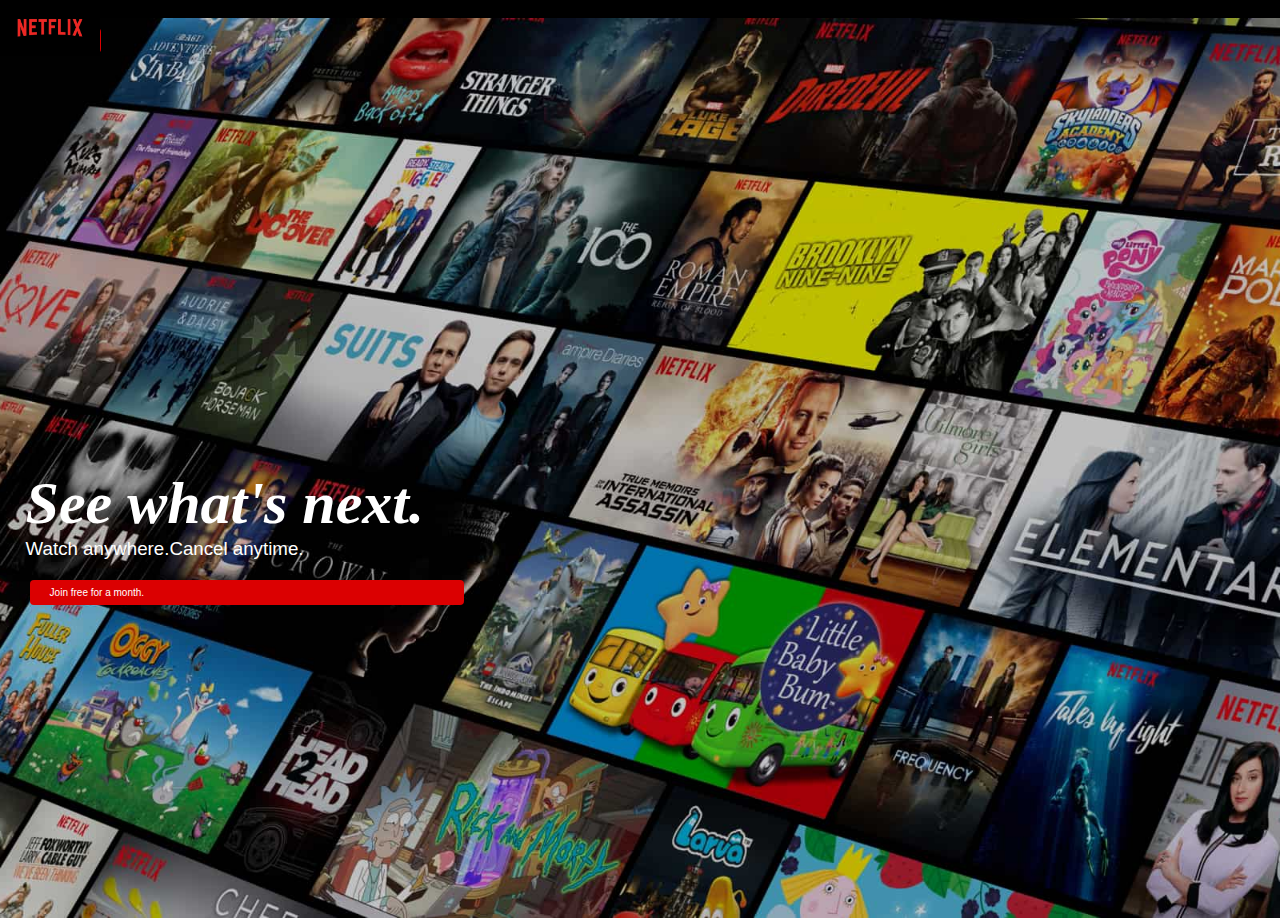
<file: index.html>
<!DOCTYPE html>
<html lang="en">
<head>
    <meta charset="UTF-8">
    <meta name="viewport" content="width=device-width, initial-scale=1.0">
    <link href="https://cdn.jsdelivr.net/npm/bootstrap@5.3.2/dist/css/bootstrap.min.css" rel="stylesheet" integrity="sha384-T3c6CoIi6uLrA9TneNEoa7RxnatzjcDSCmG1MXxSR1GAsXEV/Dwwykc2MPK8M2HN" crossorigin="anonymous">
    <link rel="stylesheet" href="/style.css">
    <a href="Home.html">Home page</a>
    <title>Netflix</title>
</head>
<body>
 
    <div class="header">
        <nav>   
            <div class="d-flex justify-content-end">
                <a href="Home.html">
                    <button>Sign In</button>
                </a>
            </div>
        </nav>
        <div class="container-fluid move">
            <div class="row">
                <div class="col-5">
                    <div class="header-content">
                        <h1>See what's next.</h1>
                        <h3>Watch anywhere.Cancel anytime.</h3>
                        <p>Join free for a month.</p>
                    </div>
                </div>
            </div>
        </div>
    </div>
    <img class="netflix" src="/Image/netflix logo.jpg">
    <script src="https://cdn.jsdelivr.net/npm/bootstrap@5.0.2/dist/js/bootstrap.bundle.min.js" integrity="sha384-MrcW6ZMFYlzcLA8Nl+NtUVF0sA7MsXsP1UyJoMp4YLEuNSfAP+JcXn/tWtIaxVXM" crossorigin="anonymous"></script>
    <script src="https://cdn.jsdelivr.net/npm/@popperjs/core@2.9.2/dist/umd/popper.min.js" integrity="sha384-IQsoLXl5PILFhosVNubq5LC7Qb9DXgDA9i+tQ8Zj3iwWAwPtgFTxbJ8NT4GN1R8p" crossorigin="anonymous"></script>
    <script src="https://cdn.jsdelivr.net/npm/bootstrap@5.0.2/dist/js/bootstrap.min.js" integrity="sha384-cVKIPhGWiC2Al4u+LWgxfKTRIcfu0JTxR+EQDz/bgldoEyl4H0zUF0QKbrJ0EcQF" crossorigin="anonymous"></script>
</body>
</html>
</file>
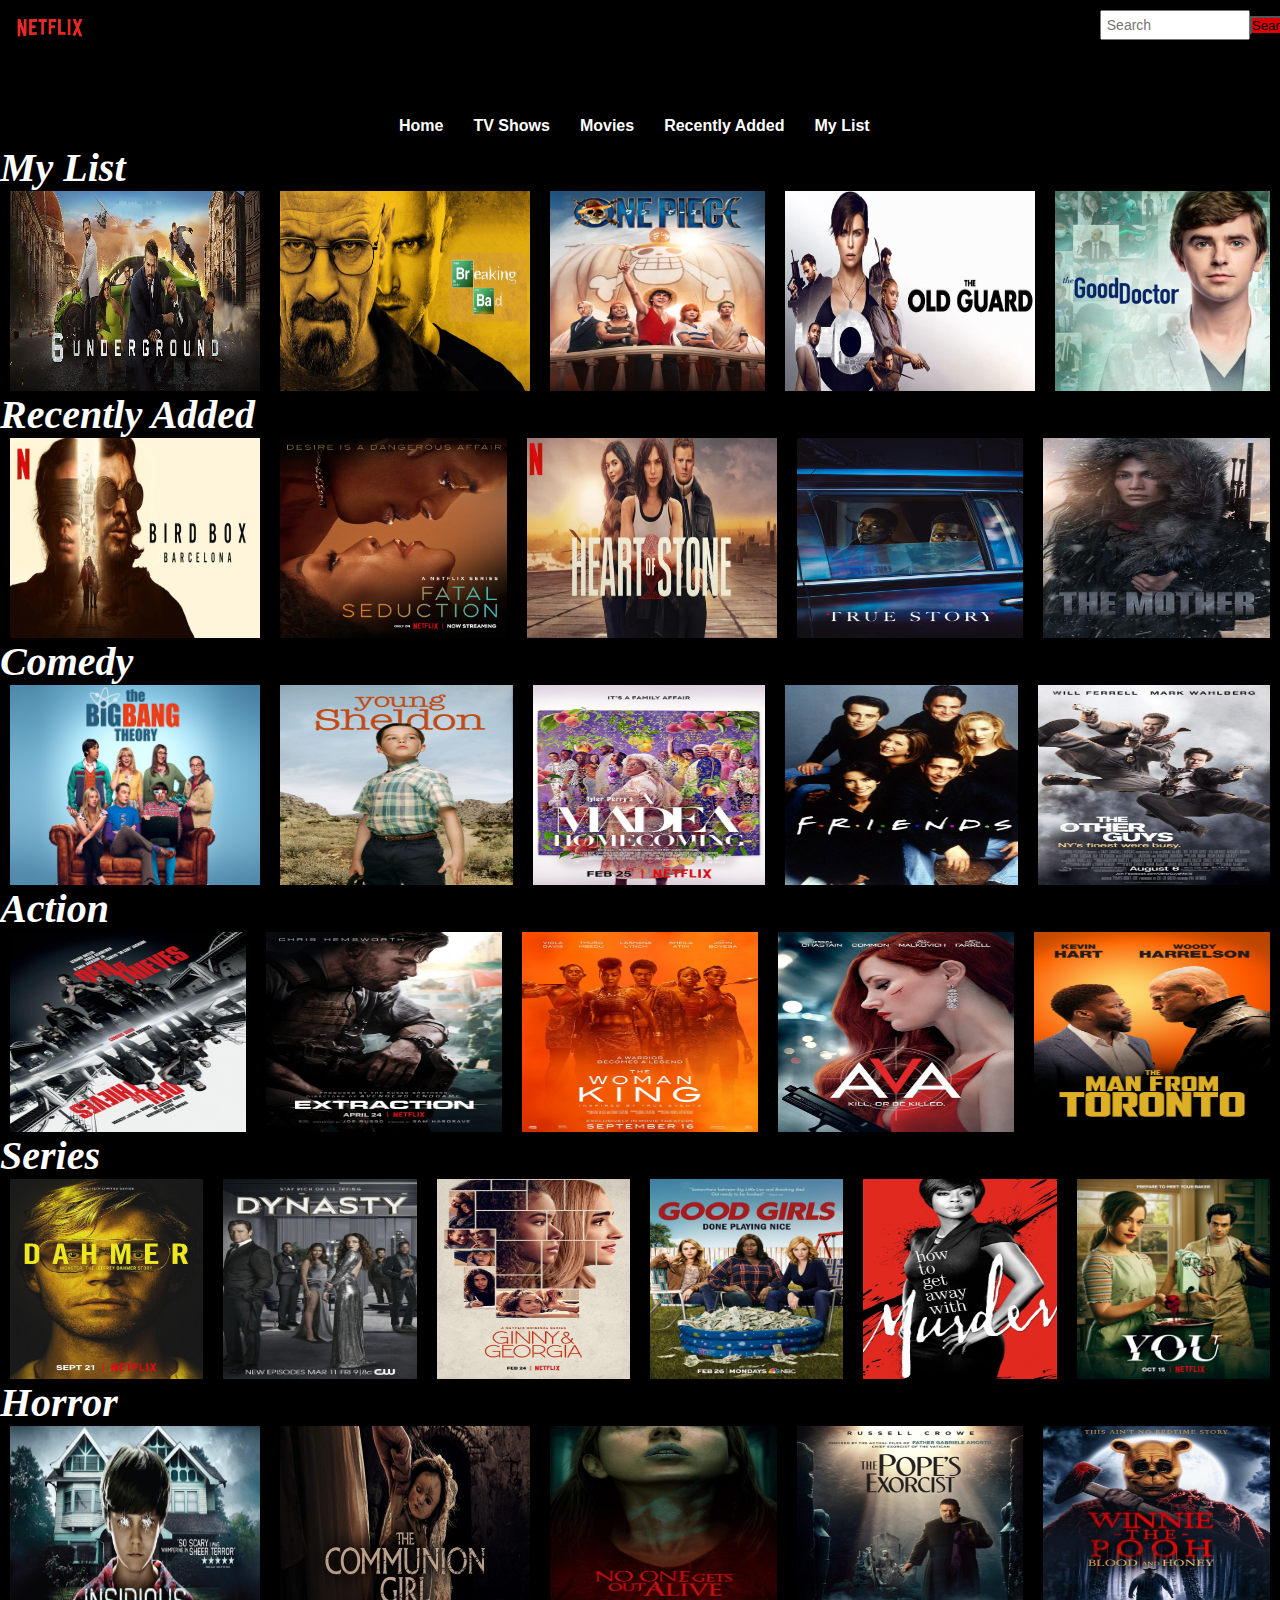
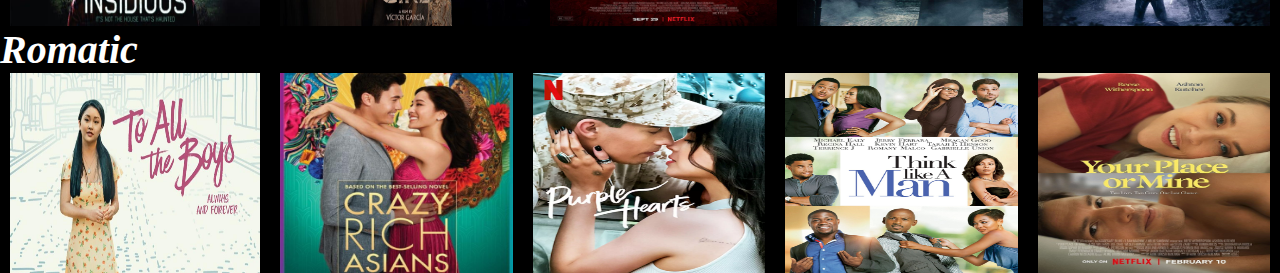
<file: Home.html>
<!DOCTYPE html>
<html lang="en">
<head>
    <meta charset="UTF-8">
    <meta name="viewport" content="width=device-width, initial-scale=1.0">
    <link href="https://cdn.jsdelivr.net/npm/bootstrap@5.3.2/dist/css/bootstrap.min.css" rel="stylesheet" integrity="sha384-T3c6CoIi6uLrA9TneNEoa7RxnatzjcDSCmG1MXxSR1GAsXEV/Dwwykc2MPK8M2HN" crossorigin="anonymous">
    <link rel="stylesheet" href="style.css">
    <title>Home Page</title>
</head>
<body>
    <header>
        <div id="header" class="netflix">
            <img src="/Image/netflix logo.jpg"class="logo"alt="Netflix logo">
        </div>
        <div id="search" class="search-container">
            <input id="input"type="text"class="search-bar"placeholder="Search">
            <button id="button"type="submit"class="btn btn-outline-secondary">
                <span class="search-icon"></span>Search
               
            </button>
        </div>
    </header>  
    
       
        <div id="nav">
            <a href="/index.html">Home</a>
            <a href="#">TV Shows</a>
            <a href="#">Movies</a>
            <a href="#">Recently Added</a>
            <a href="#">My List</a>
        </div>
      
        <br><br><br><br><br>
        <br> <br>
        <br>
        

        <section class="container">
            <h1>My List</h1>
            <div class="image-container">
                <img src="/Image/My list/6-underground.jpg"alt="My list">
                <img src="/Image/My list/Breaking-Bad.jpg"alt="My list">
                <img src="/Image/My list/One piece.jpg"alt="My list">
                <img src="/Image/My list/The old guard.jpg"alt="My list">
                <img src="/Image/My list/the-good-doctor.jpg"alt="My list">
            </div>
        </section>

        <section class="container">
            <h1>Recently Added</h1>
            <div class="image-container">
                <img src="/Image/recently added/bird-box.jpg"alt="Recently Added">
                <img src="/Image/recently added/Fatal seduction.webp"alt="Recently Added">
                <img src="/Image/recently added/heart-of-stone.jpg"alt="Recently Added">
                <img src="/Image/recently added/true story.jpg"alt="Recently Added">
                <img src="/Image/recently added/The-Mother.jpg"alt="recently added">

            </div>
        </section>

        <section class="container">
        <h1>Comedy</h1>
        <div class="image-container">
            <img src="/Image/Comedy/27dad4The Big Bang.jpg"alt="Comedy"> <img src="/Image/Comedy/Young sheldon.jpg"alt="Comedy">
            <img src="/Image/Comedy/Madea.jpg"alt="Comedy"> <img src="/Image/Comedy/Friends.jpg"> <img src="/Image/Comedy/The Other Guys.jpg">
        </div>
        </section>

        <section class="container">
            <h1>Action</h1>
            <div class="image-container">
            <img src="/Image/Action/Den  of thieves.jpg"alt="Action"> <img src = "/Image/Action/Extraction_.jpg"alt = "Action">
            <img src ="/Image/Action/women king.jpg"alt="Action"> <img src="/Image/Action/Avajpg.jpg"alt="Action"> 
            <img src ="/Image/Action/Man from toronto.jpg"alt="Action">
        </div>
        </section>
        
        <section class="container">
            <h1>Series</h1>
            <div class = "image-container">
                <img src="/Image/series/Dahmer.jpg" alt="Series"> 
                <img src="/Image/series/Dynasty.jpg"alt="Series">
                <img src="/Image/series/Ginny & Georgia.jpg"alt="Series">
                <img src="/Image/series/Good girls.jpg"alt ="Series">
                <img src="/Image/series/HTGAWM.jpg"alt="Series">
                <img src ="/Image/series/YOU.jpg"alt="Series">
            </div>
        </section>

        <section class="container">
            <h1>Horror</h1>
            <div class="image-container">
                <img src="/Image/Horror/Insidious.jpg"alt="Horror" alt="Horror">
                <img src ="/Image/Horror/TheCommunionGirl.jpg"alt="Horror">
                <img src ="/Image/Horror/No-one-gets-out-alive.jpg"alt ="Horror">
                <img src = "/Image/Horror/The-Pope's-Exorcist.jpg"alt="Horror">
                <img src ="/Image/Horror/winnie the pooh.jpeg"alt="Horror">
            </div>
        </section>

        <section class="container">
            <h1>Romatic</h1>
            <div class="image-container">
                <img src="/Image/Romatic/all-the-boys-Always-and-forever.jpg"alt="Romatic">
                <img src="/Image/Romatic/crazy_rich_asians_1.original.png"alt="Romatic">
                <img src="/Image/Romatic/Purple hearts .webp"alt="Romatic"> 
                <img src="/Image/Romatic/Think like a man.jpg"alt="Romatic">
                <img src="/Image/Romatic/Your place or mine.jpeg"alt="Romatic">
            </div>
        </section>

        

       
 
</body>
</html>
        

    




























    
    <script src="https://cdn.jsdelivr.net/npm/bootstrap@5.0.2/dist/js/bootstrap.bundle.min.js" integrity="sha384-MrcW6ZMFYlzcLA8Nl+NtUVF0sA7MsXsP1UyJoMp4YLEuNSfAP+JcXn/tWtIaxVXM" crossorigin="anonymous"></script>
    <script src="https://cdn.jsdelivr.net/npm/@popperjs/core@2.9.2/dist/umd/popper.min.js" integrity="sha384-IQsoLXl5PILFhosVNubq5LC7Qb9DXgDA9i+tQ8Zj3iwWAwPtgFTxbJ8NT4GN1R8p" crossorigin="anonymous"></script>
    <script src="https://cdn.jsdelivr.net/npm/bootstrap@5.0.2/dist/js/bootstrap.min.js" integrity="sha384-cVKIPhGWiC2Al4u+LWgxfKTRIcfu0JTxR+EQDz/bgldoEyl4H0zUF0QKbrJ0EcQF" crossorigin="anonymous"></script>
</body>
</html>
</file>
<file: style.css>
*{
    margin: 0;
    padding:0;
    font-family: Arial, Helvetica, sans-serif;
    box-sizing: border-box;
}

body {
    background: #000;
    color:#fff;
    width: 100%;
}

.header{
    width:100%;
    height:100vh;
}

.header{
    background-size: cover;
    background-position: center;
    padding: 10px 2%;
    position:relative;
    background-image:url(/Image/Netflix-background.jpg)
}
.nav{
    display:flex;
    align-items:center;
    justify-content: space-between;
    padding:10px 0;
    max-width: 1%;
}
nav button {
    border:0;
    outline:0;
    background:#db0001;
    color:#fff
   
}
nav button{
    padding:7px 20px;
    font-size: 10px;
    border-radius: 4px;
    margin-left: 4px;
    
}
 
.header-content h1{
    font-size: 60px;
    line-height: 70px;
    font-weight: 600;
    max-width: 650;
    margin-right:40px;
}
.header-content h3{
    font-weight: 400;
    margin-bottom:20px ;

}
.header-content p{
    border: 0;
    outline:0;
    background:#db0001;
    color:#fff
}
.header-content p{
    padding:7px 20px;
    font-size: 10px;
    border-radius: 4px;
    margin-left: 4px;
}
.move{
    position: absolute;
    top: 50%;
}

.netflix{
    width: 100px;
    position: absolute;
    top: 0px;
}

.logo-container{
    margin: right 20px;
}
.logo{
    width:100px
}
.search-container{
    display:flex;
    align-items:center;
    transform: translateX(400px);
}
.search-bar{
    padding:5px;
    font-size:14px;
    width:150px;
}
.search-button{
    background-color: #db0001;
    color: #fff;
    padding:5px 10px;
    font-size:14px;
    border:none;
    cursor:pointer;
    margin-left:5px;
}
body{
    background-color: #000;
    align-items: center;
}
/* main{
    display:flex;
} */
/* Everything from here is part of the home.html */
.navbar{
    list-style:none;
    padding:0;
    /* display:flex; */
}
#nav a{
    text-decoration:none;
    color:#fff;
    font-weight: bold;
    padding: 15px;
}
#nav a:hover{
    color:#db0001;

}
.navbar:hover{
    color:#db0001;
}

header{
    display: flex;
}
#nav{
    display: flex;
    position: absolute;
    top: 10%;
    left: 30%;
    margin-top: 12px;
    justify-content: space-between;
}
#search{
    position: absolute;
    right: 30%;
    margin-top: 10px;
}
/*This is Images*/
.image-grid {
    display: flex;
    justify-content: center;
    align-items:center;
}
.image-container img {
    width: 250px;
    height:200px;
    margin:0 10px;
}
.image-container {
    display: flex;
}
 h1 {
    font-family: 'Times New Roman', Times, serif;
    font-size: 40px;
    font-style: oblique;
    
 }
 .btn{
   background-color: #db0001;
 }

 .container:hover{
    color:#db0001
 }
</file>
